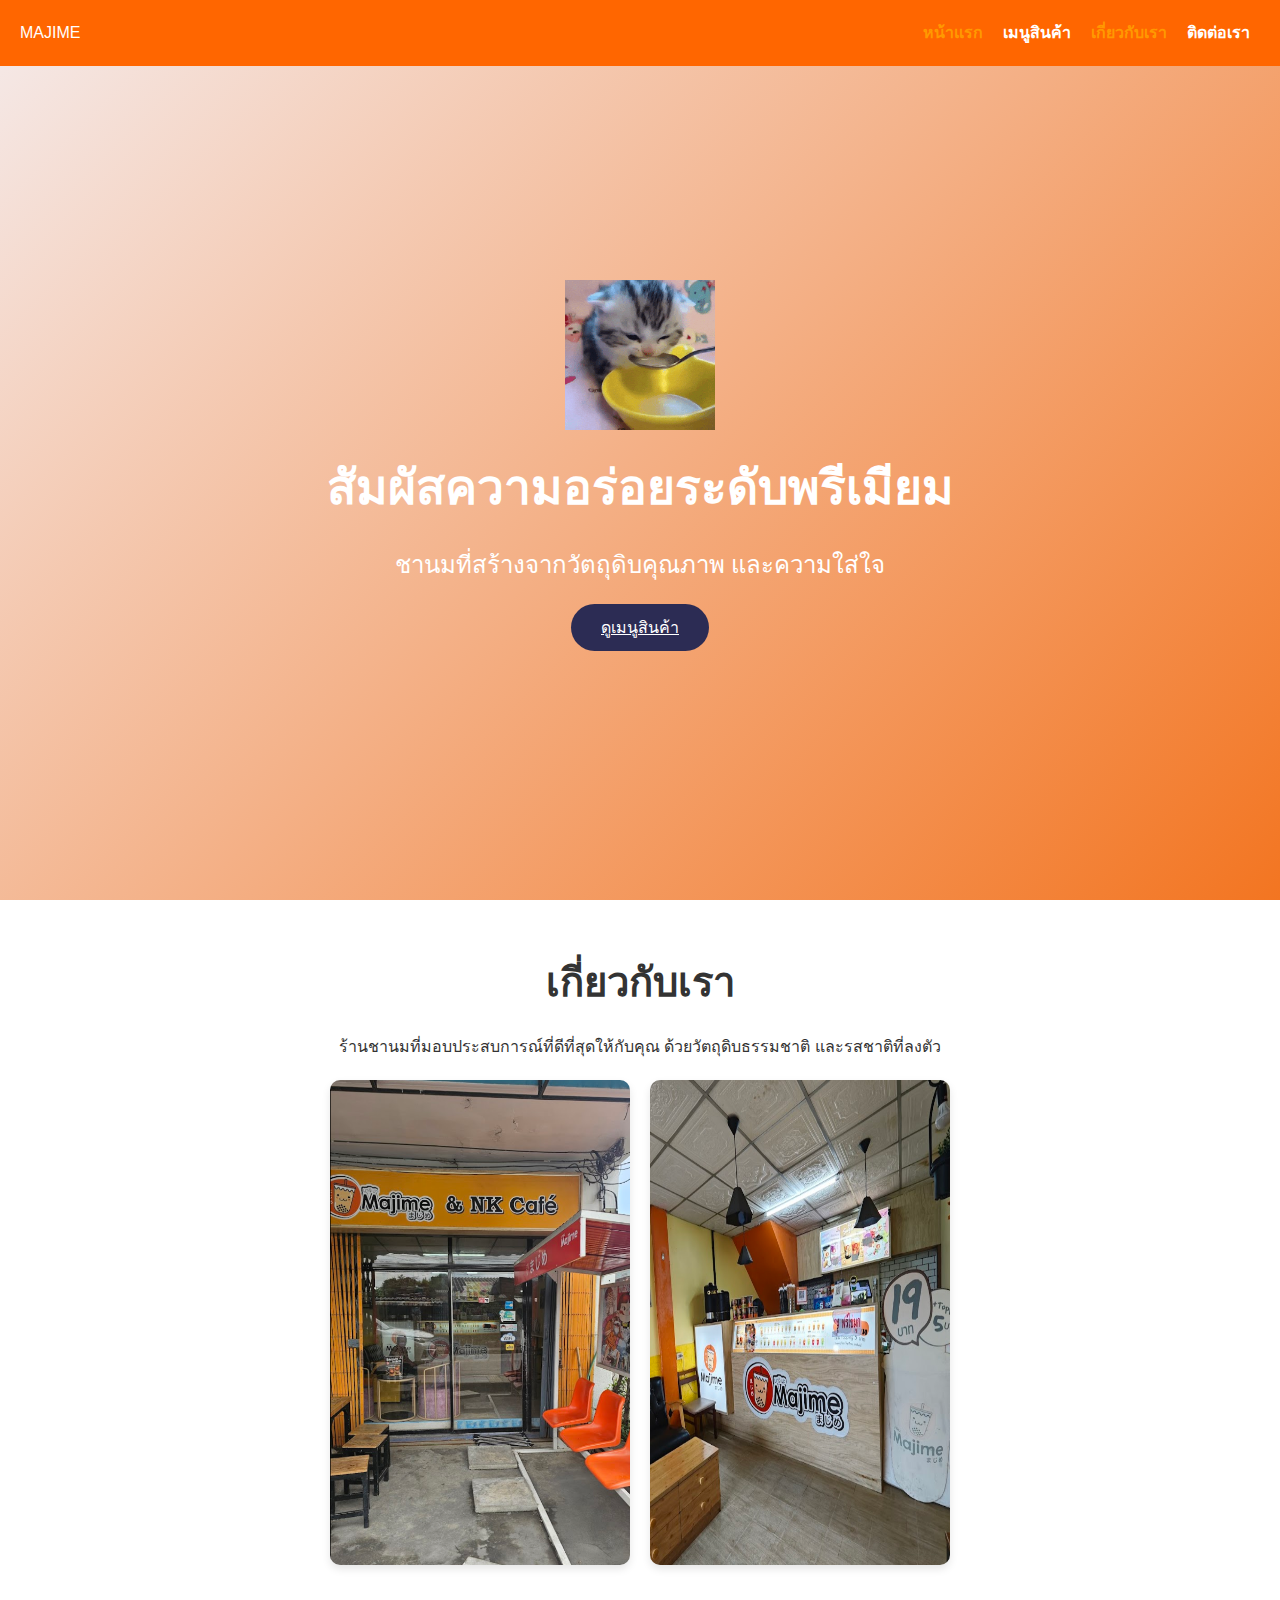
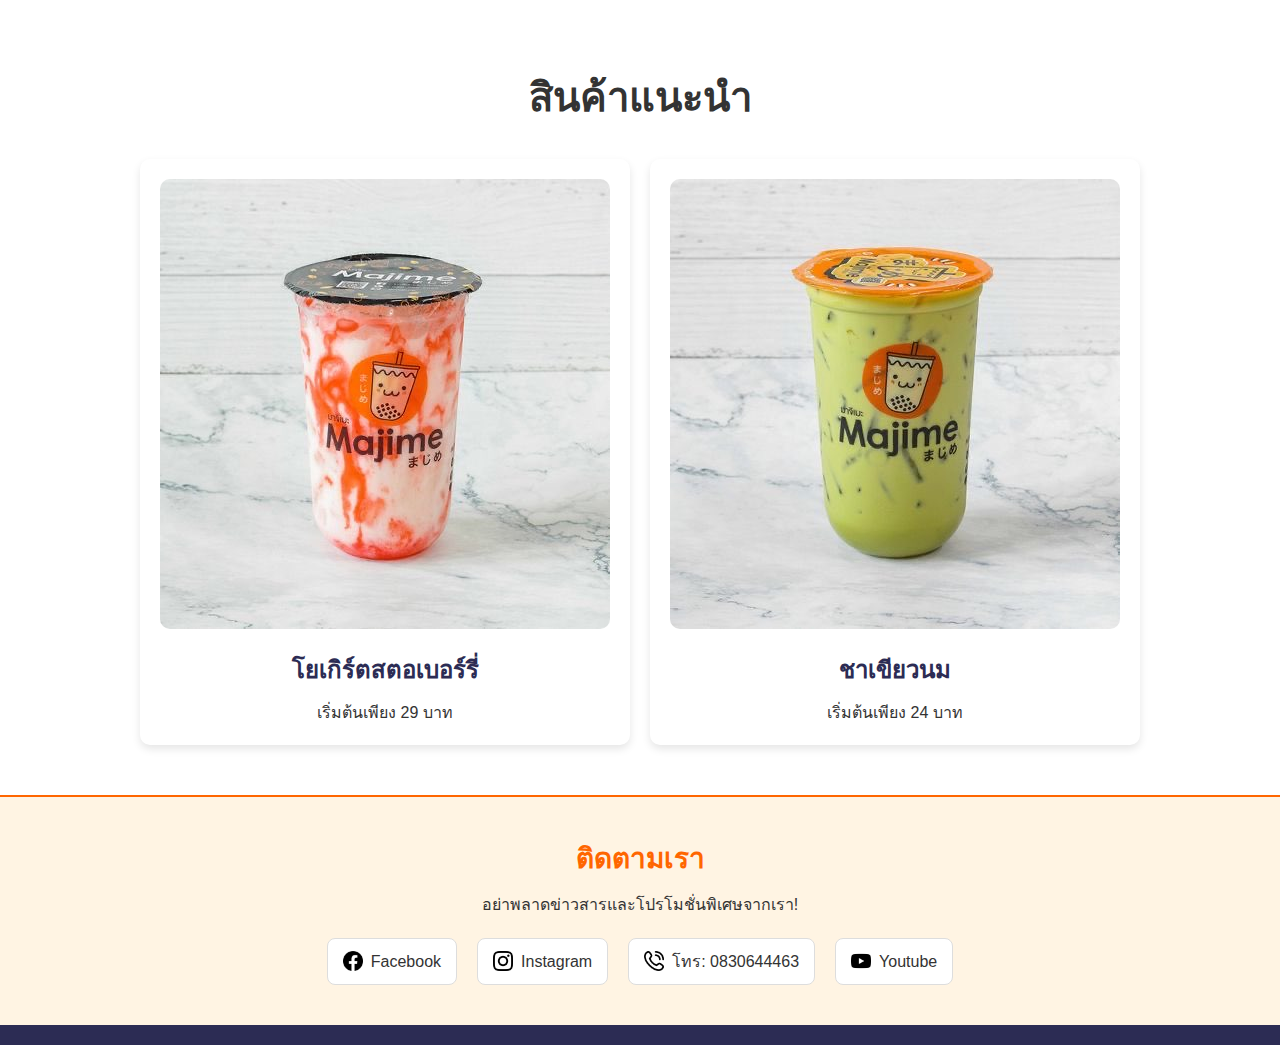
<file: website [real]/index.html>
<!DOCTYPE html>
<html lang="en">
<head>
  <meta charset="UTF-8">
  <meta name="viewport" content="width=device-width, initial-scale=1.0">
  <title>MAJIME | หน้าแรก</title>
  <link rel="stylesheet" href="home.css">
  <link rel="preconnect" href="https://fonts.googleapis.com">
<link rel="preconnect" href="https://fonts.gstatic.com" crossorigin>
<link href="https://fonts.googleapis.com/css2?family=Mitr:wght@200;300;400;500;600;700&display=swap" rel="stylesheet">
</head>
<body>
  <!-- เมนูนำทาง -->
  <header class="navbar">
    <div class="logo">MAJIME</div>
    <nav>
      <ul class="nav-links">
        <li><a href="index.html" class="active">หน้าแรก</a></li>
        <li><a href="menu.html">เมนูสินค้า</a></li>
        <li><a href="about.html" class="active">เกี่ยวกับเรา</a></li>
        <li><a href="contact.html">ติดต่อเรา</a></li>
      </ul>
    </nav>
  </header>

  <!-- ส่วนฮีโร่ -->
  <section class="hero">
    <div class="hero-content">
      <img src="img/2bc64bd946a5f156d0ad320dc4b1e057.gif" alt="Welcome GIF" class="gif-small">
      <h1>สัมผัสความอร่อยระดับพรีเมียม</h1>
      <p>ชานมที่สร้างจากวัตถุดิบคุณภาพ และความใส่ใจ</p>
      <a href="menu.html" class="btn">ดูเมนูสินค้า</a>
    </div>
  </section>

  <!-- ส่วนแนะนำร้าน -->
  <section class="about">
    <h2>เกี่ยวกับเรา</h2>
    <p>ร้านชานมที่มอบประสบการณ์ที่ดีที่สุดให้กับคุณ ด้วยวัตถุดิบธรรมชาติ และรสชาติที่ลงตัว</p>
    <div class="about-images">
      <img src="img/ssss.png" alt="เครื่องดื่ม">
      <img src="img/Screenshot 2024-12-07 123559.png" alt="บรรยากาศร้าน">
    </div>
  </section>


  <!-- ส่วนสินค้าแนะนำ -->
  <section class="featured">
    <h2>สินค้าแนะนำ</h2>
    <div class="featured-items">
      <div class="featured-item">
        <img src="img/5.jpg" alt="โยเกิร์ตสตรอว์เบอร์รี่">
        <h3>โยเกิร์ตสตอเบอร์รี่</h3>
        <p>เริ่มต้นเพียง 29 บาท</p>
      </div>
      <div class="featured-item">
        <img src="img/6.jpg" alt="ชาเขียวนม">
        <h3>ชาเขียวนม</h3>
        <p>เริ่มต้นเพียง 24 บาท</p>
      </div>
    </div>
  </section>
  <section class="contact-info">
  <h2>ติดตามเรา</h2>
  <p>อย่าพลาดข่าวสารและโปรโมชั่นพิเศษจากเรา!</p>
  <div class="social-links">
    <a href="https://www.facebook.com/majimecha" target="_blank">
      <img src="icon/facebook.png" alt="Facebook"> Facebook
    </a>
    <a href="https://www.instagram.com/majime_bubble_milktea/" target="_blank">
      <img src="icon/instagram.png" alt="Instagram"> Instagram
    </a>
    <a href="tel:0830644463">
      <img src="icon/phone-call.png" alt="Phone"> โทร: 0830644463
    </a>
    <a href="https://www.youtube.com/channel/UCmvAfA52C4_eBGNc6n9Y1JA" target="_blank">
      <img src="icon/youtube.png" alt="Youtube"> Youtube
  </div>
</section>

  <footer class="footer">
    <p></p>
  </footer>
</body>
</html>
</file>
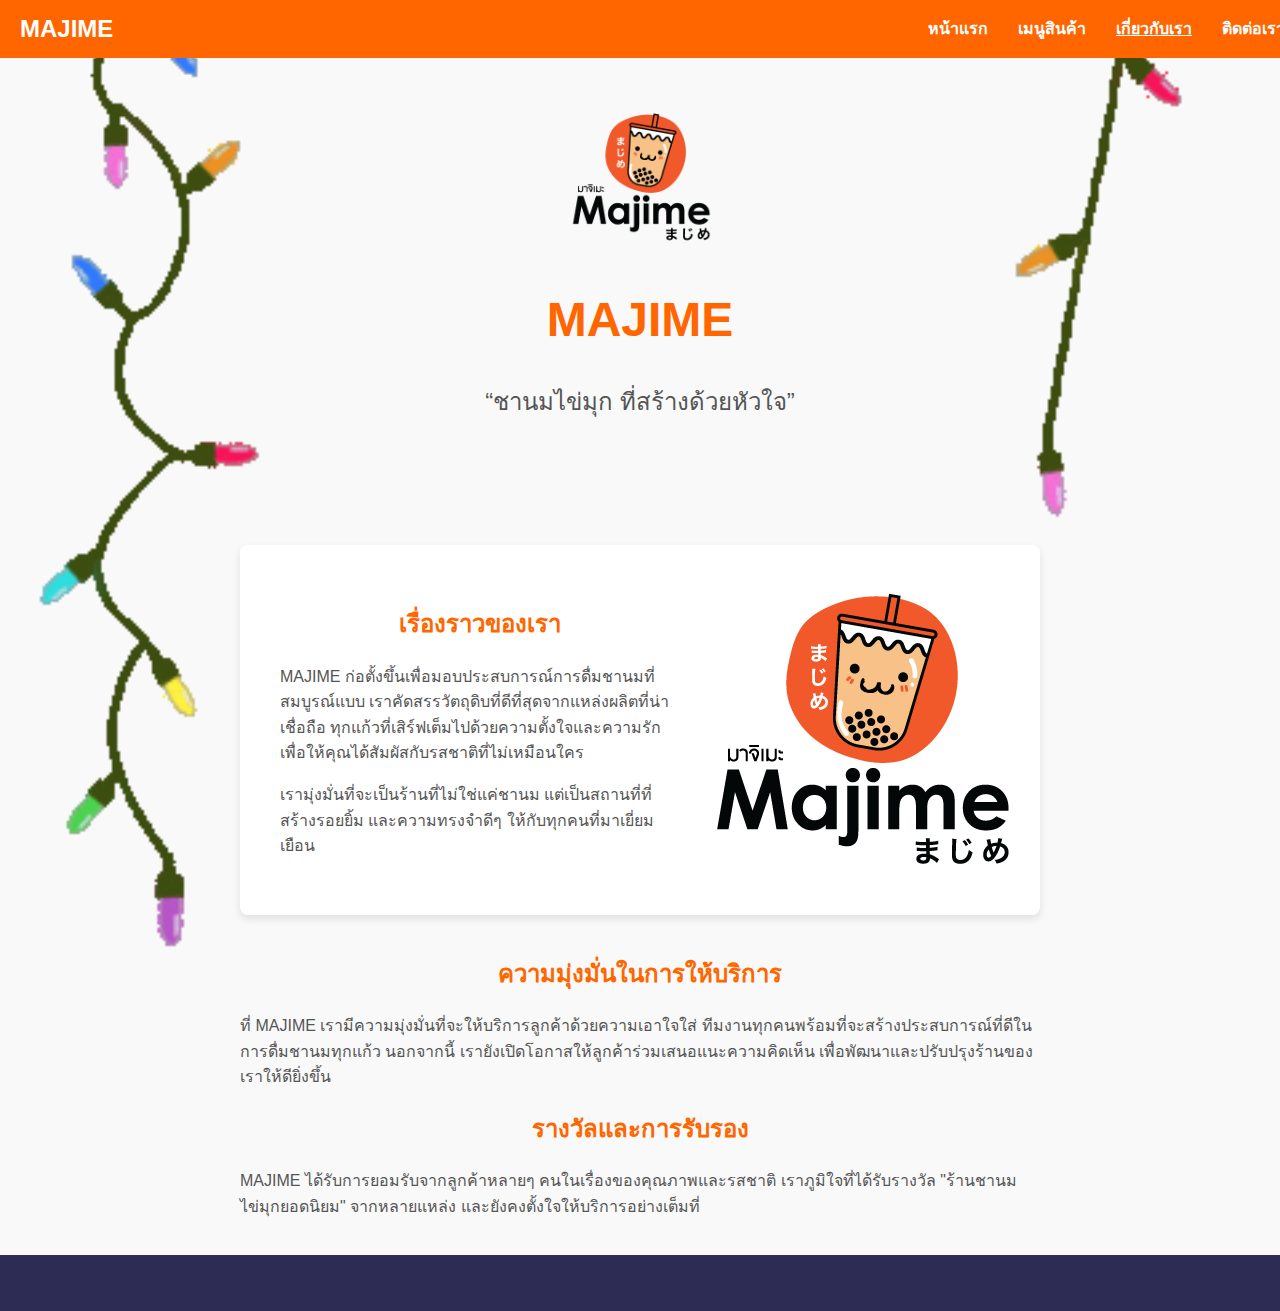
<file: website [real]/about.html>
<!DOCTYPE html>
<html lang="th">
  <head>
    <meta charset="UTF-8">
    <meta name="viewport" content="width=device-width, initial-scale=1.0">
    <title>เกี่ยวกับเรา</title>
    <link href="https://fonts.googleapis.com/css2?family=Mali:wght@300;400;700&display=swap" rel="stylesheet">

    <link rel="stylesheet" href="about.css">
  </head>
<body>
  <header class="navbar">
    <div class="logo">MAJIME</div>
    <nav>
      <ul>
        <li><a href="index.html">หน้าแรก</a></li>
        <li><a href="menu.html">เมนูสินค้า</a></li>
        <li><a href="about.html" class="active">เกี่ยวกับเรา</a></li>
        <li><a href="contact.html">ติดต่อเรา</a></li>
      </ul>
    </nav>
  </header>

  <main class="about-page">
    <!-- Hero Section -->
    <section class="hero-section">
        <img src="img/Majime (1).png" alt="Welcome GIF" class="gif-small">
      <h1>MAJIME</h1>
      <p>“ชานมไข่มุก ที่สร้างด้วยหัวใจ”</p>
    </section>

    <!-- About Section -->
    <section class="about-details">
      <div class="about-text">
        <h2>เรื่องราวของเรา</h2>
        <p>
          MAJIME ก่อตั้งขึ้นเพื่อมอบประสบการณ์การดื่มชานมที่สมบูรณ์แบบ  
          เราคัดสรรวัตถุดิบที่ดีที่สุดจากแหล่งผลิตที่น่าเชื่อถือ  
          ทุกแก้วที่เสิร์ฟเต็มไปด้วยความตั้งใจและความรัก  
          เพื่อให้คุณได้สัมผัสกับรสชาติที่ไม่เหมือนใคร
        </p>
        <p>
          เรามุ่งมั่นที่จะเป็นร้านที่ไม่ใช่แค่ชานม แต่เป็นสถานที่ที่สร้างรอยยิ้ม  
          และความทรงจำดีๆ ให้กับทุกคนที่มาเยี่ยมเยือน
        </p>
      </div>
      <div class="about-image">
        <img src="img/Majime (1).png" alt="ร้าน MAJIME">
      </div>
    </section>

    <!-- New Section: ความมุ่งมั่นในการให้บริการ -->
    <section class="service-commitment">
        <h2>ความมุ่งมั่นในการให้บริการ</h2>
        <p>
          ที่ MAJIME เรามีความมุ่งมั่นที่จะให้บริการลูกค้าด้วยความเอาใจใส่  
          ทีมงานทุกคนพร้อมที่จะสร้างประสบการณ์ที่ดีในการดื่มชานมทุกแก้ว  
          นอกจากนี้ เรายังเปิดโอกาสให้ลูกค้าร่วมเสนอแนะความคิดเห็น เพื่อพัฒนาและปรับปรุงร้านของเราให้ดียิ่งขึ้น
        </p>
      </section>
  
      <!-- New Section: รางวัลและการรับรอง -->
      <section class="awards">
        <h2>รางวัลและการรับรอง</h2>
        <p>
          MAJIME ได้รับการยอมรับจากลูกค้าหลายๆ คนในเรื่องของคุณภาพและรสชาติ  
          เราภูมิใจที่ได้รับรางวัล "ร้านชานมไข่มุกยอดนิยม" จากหลายแหล่ง และยังคงตั้งใจให้บริการอย่างเต็มที่
        </p>
      </section>
    </main>

  <footer>
    <p></p>
  </footer>
</body>
</html>
</file>
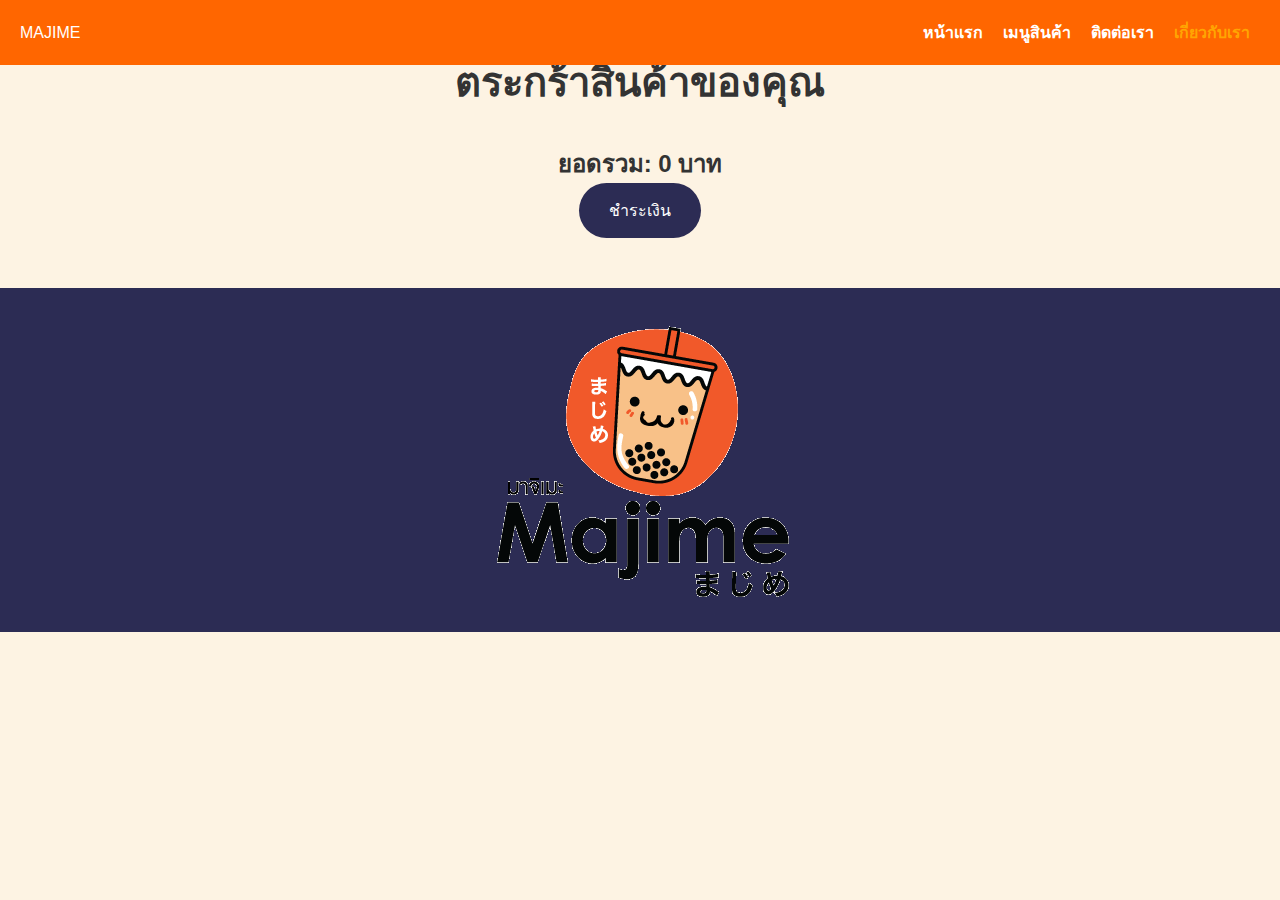
<file: website [real]/cart.html>
<!DOCTYPE html>
<html lang="en">
<head>
  <meta charset="UTF-8">
  <meta name="viewport" content="width=device-width, initial-scale=1.0">
  <title>ตระกร้าสินค้า | MAJIME</title>
  <link rel="stylesheet" href="cart.css">
</head>
<body>
  <!-- เมนูนำทาง -->
  <header class="navbar">
    <div class="logo">MAJIME</div>
    <nav>
      <ul class="nav-links">
        <li><a href="index.html">หน้าแรก</a></li>
        <li><a href="menu.html">เมนูสินค้า</a></li>
        <li><a href="contact.html">ติดต่อเรา</a></li>
        <li><a href="about.html" class="active">เกี่ยวกับเรา</a></li>
      </ul>
    </nav>
  </header>

  <!-- ส่วนตระกร้าสินค้า -->
  <section class="cart">
    <h1>ตระกร้าสินค้าของคุณ</h1>
    <div id="cart-items">
      <!-- สินค้าที่ถูกเพิ่มในตระกร้าจะแสดงที่นี่ -->
    </div>
    <div class="cart-total">
      <p>ยอดรวม: <span id="total-price">0</span> บาท</p>
      <button class="btn" onclick="checkout()">ชำระเงิน</button>
    </div>
  </section>

  <!-- ส่วนท้าย -->
  <footer class="footer">
    <p></p><img src="img/Majime (1).png" alt="Welcome GIF" class="gif-small">
  </footer>

  <script src="cart.js"></script>
</body>
</html>
</file>
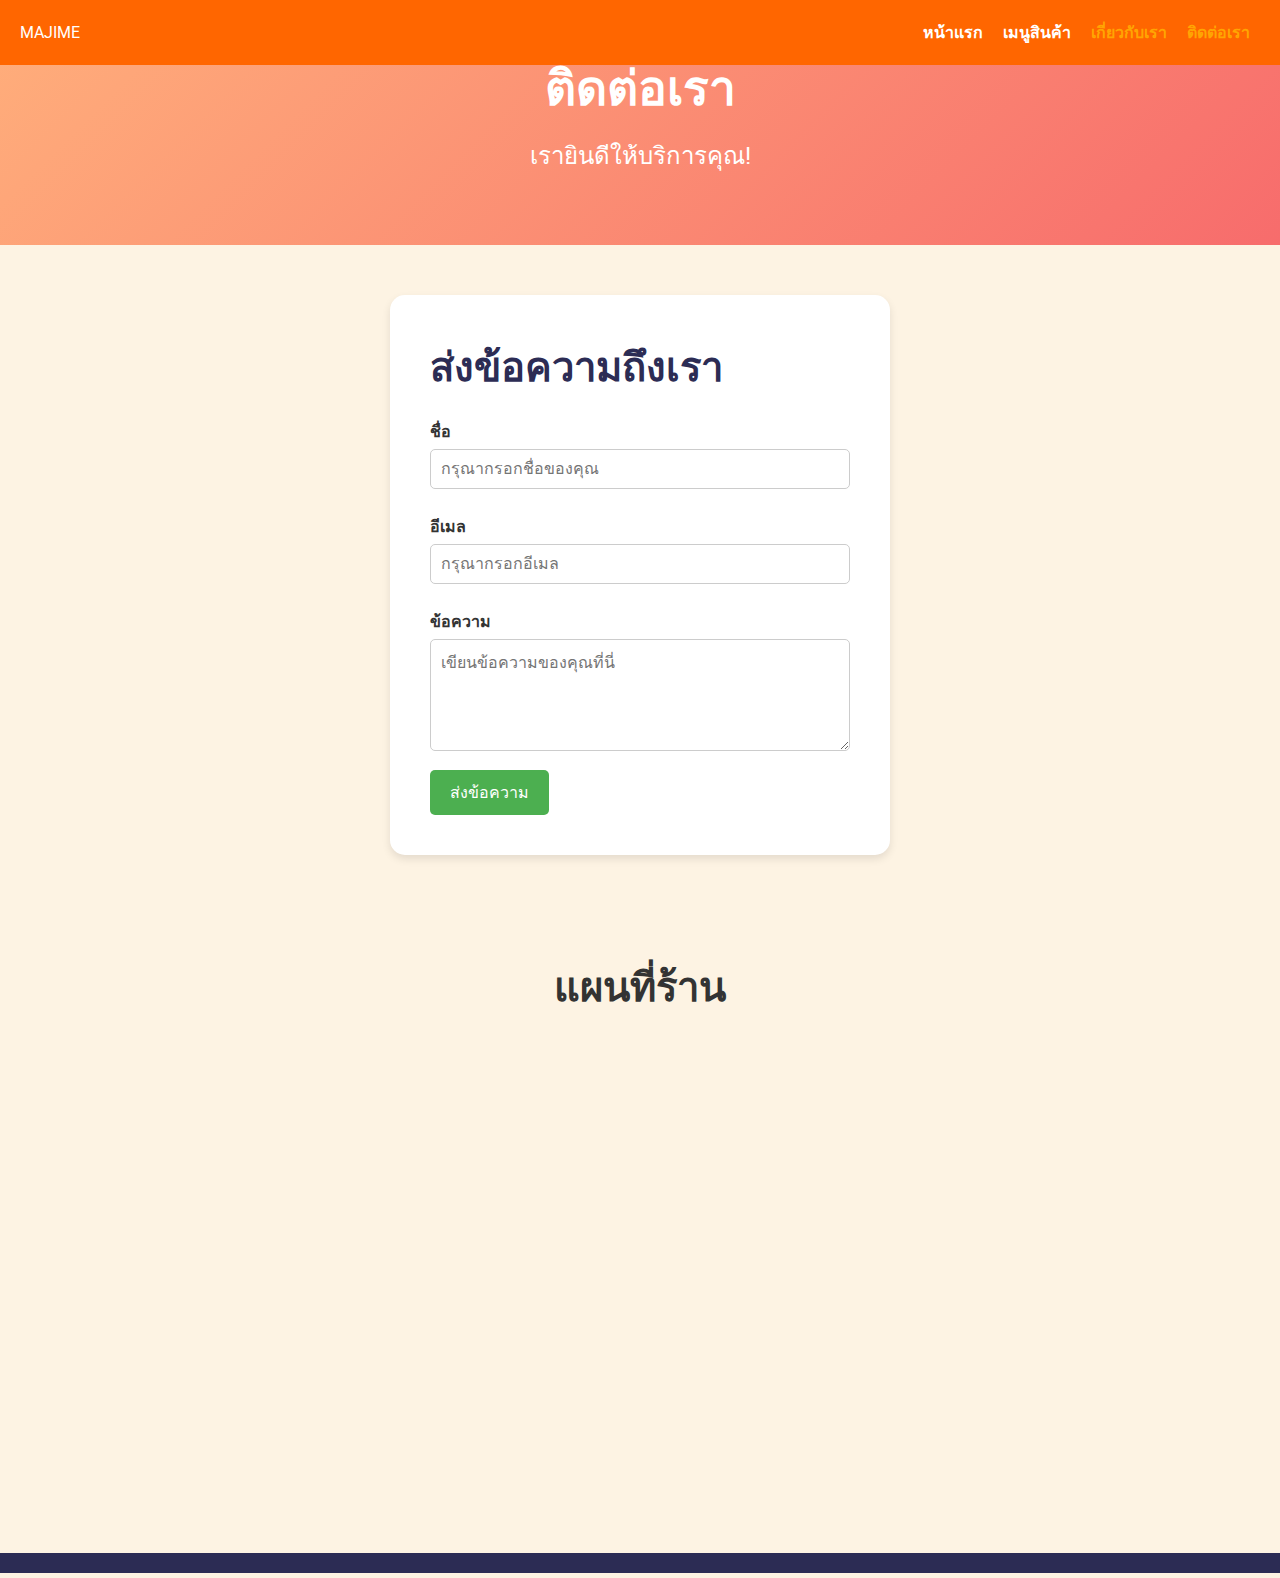
<file: website [real]/contact.html>
<!DOCTYPE html>
<html lang="en">
<head>
  <meta charset="UTF-8">
  <meta name="viewport" content="width=device-width, initial-scale=1.0">
  <title>ติดต่อเรา | ร้านชานม</title>
  <link rel="stylesheet" href="contact.css">
  <link href="https://fonts.googleapis.com/css2?family=Playfair+Display:wght@700&family=Roboto:wght@300;400;700&display=swap" rel="stylesheet">
</head>
<body>
  <!-- เมนูนำทาง -->
  <header class="navbar">
    <div class="logo">MAJIME</div>
    <nav>
      <ul class="nav-links">
        <li><a href="index.html">หน้าแรก</a></li>
        <li><a href="menu.html">เมนูสินค้า</a></li>
        <li><a href="about.html" class="active">เกี่ยวกับเรา</a></li>
        <li><a href="contact.html" class="active">ติดต่อเรา</a></li>
      </ul>
    </nav>
  </header>

  <!-- ส่วนติดต่อ -->
  <section class="contact-hero">
    <div class="contact-content">
      <h1>ติดต่อเรา</h1>
      <p>เรายินดีให้บริการคุณ!</p>
    </div>
  </section>

  <!-- ฟอร์มติดต่อ -->
  <section class="contact-form">
    <div class="form-container">
      <h2>ส่งข้อความถึงเรา</h2>
      <form action="#" method="post">
        <label for="name">ชื่อ</label>
        <input type="text" id="name" name="name" placeholder="กรุณากรอกชื่อของคุณ" required>

        <label for="email">อีเมล</label>
        <input type="email" id="email" name="email" placeholder="กรุณากรอกอีเมล" required>

        <label for="message">ข้อความ</label>
        <textarea id="message" name="message" placeholder="เขียนข้อความของคุณที่นี่" rows="5" required></textarea>

        <button type="submit" class="btn">ส่งข้อความ</button>
      </form>
    </div>
  </section>

  <!-- แผนที่ร้าน -->
  <section class="map">
    <h2>แผนที่ร้าน</h2>
    <div class="map-container">
      <iframe src="https://www.google.com/maps/embed?pb=!1m18!1m12!1m3!1d1052.266238664376!2d100.34085733041685!3d13.676755482406618!2m3!1f0!2f0!3f0!3m2!1i1024!2i768!4f13.1!3m3!1m2!1s0x30e2bf2a20949467%3A0x10261faa736c9621!2z4Lih4Liy4LiI4Li04LmA4Lih4Liw4LiK4Liy4LiZ4Lih4LmE4LiC4LmI4Lih4Li44LiBLeC4q-C4meC5ieC4siDguKPguKMu4Lih4Lix4LiY4Lii4Lih4Lin4Lix4LiU4Lir4LiZ4Lit4LiH4LmB4LiC4Lih!5e1!3m2!1sth!2sth!4v1737088654020!5m2!1sth!2sth" width="600" height="450" style="border:0;" allowfullscreen="" loading="lazy" referrerpolicy="no-referrer-when-downgrade"></iframe>
    </div>
  </section>

  <!-- ส่วนท้าย -->
  <footer class="footer">
  </footer>
</body>
</html>
</file>
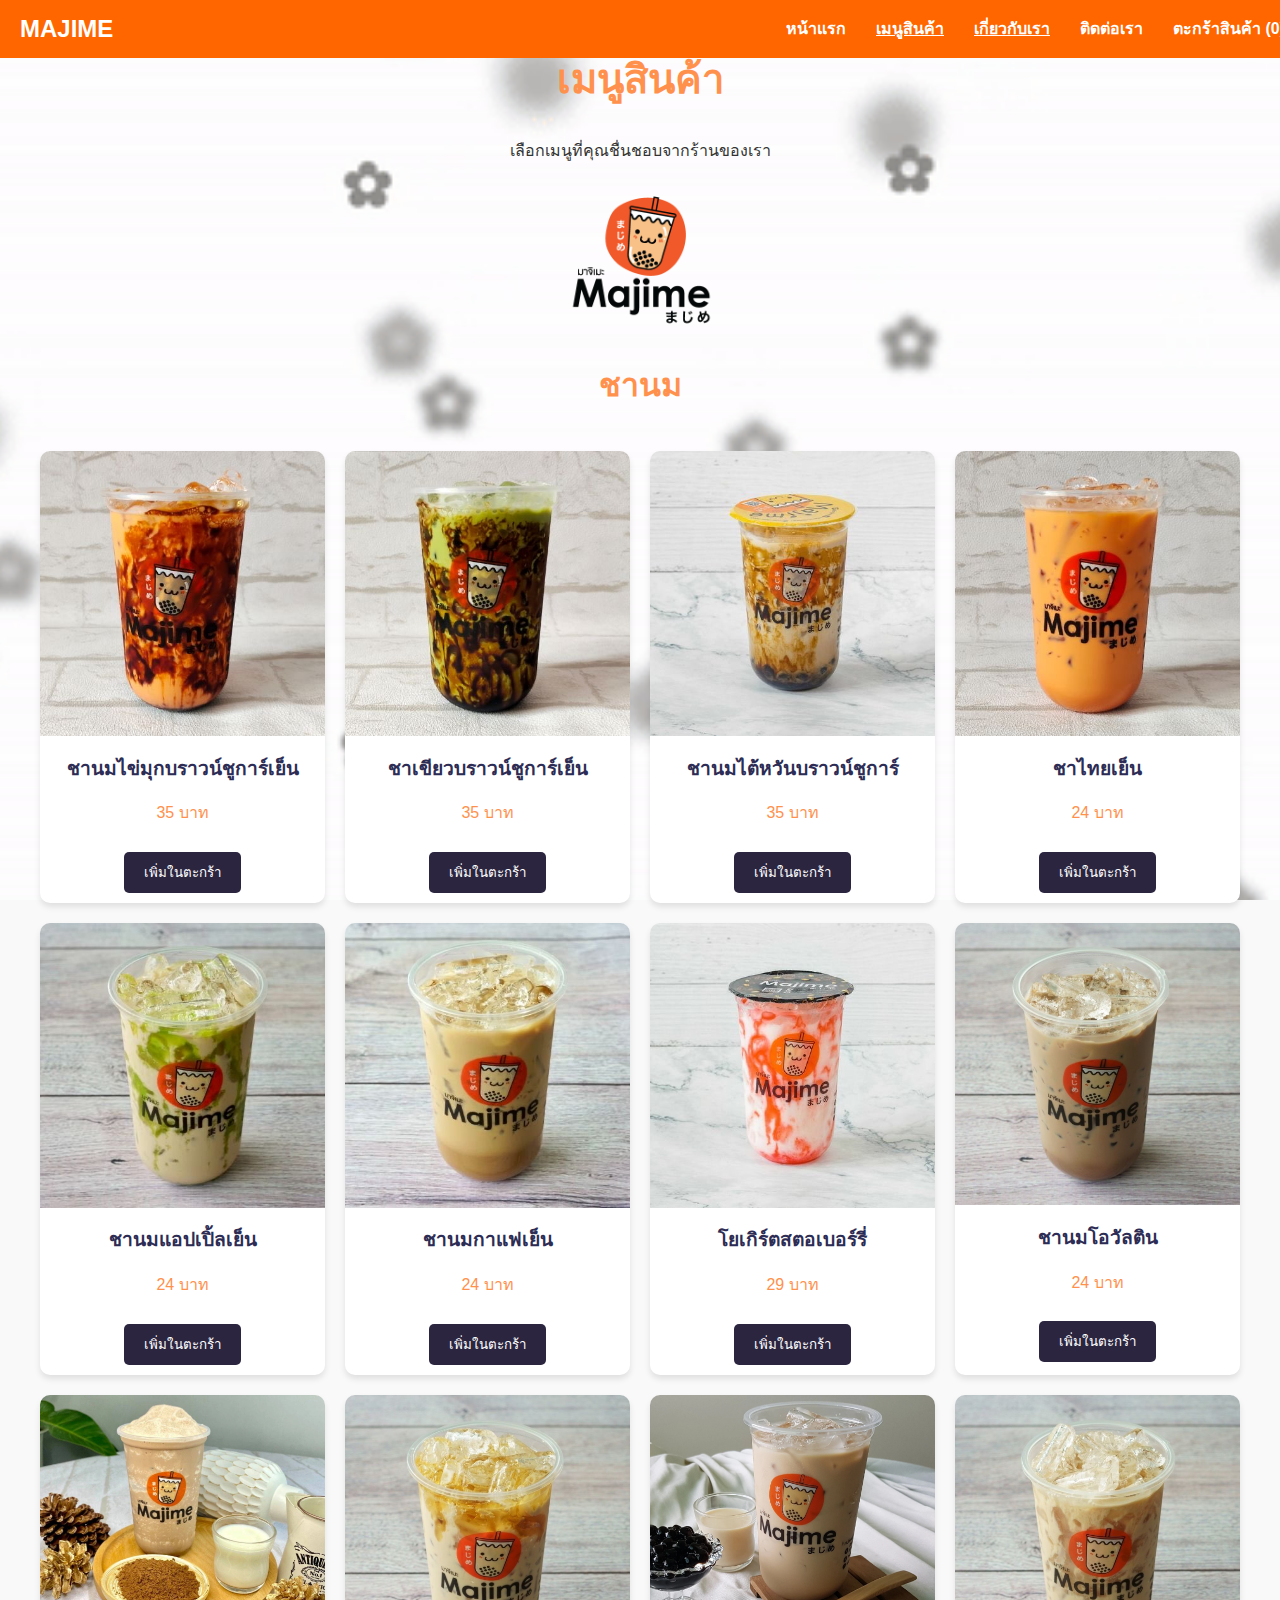
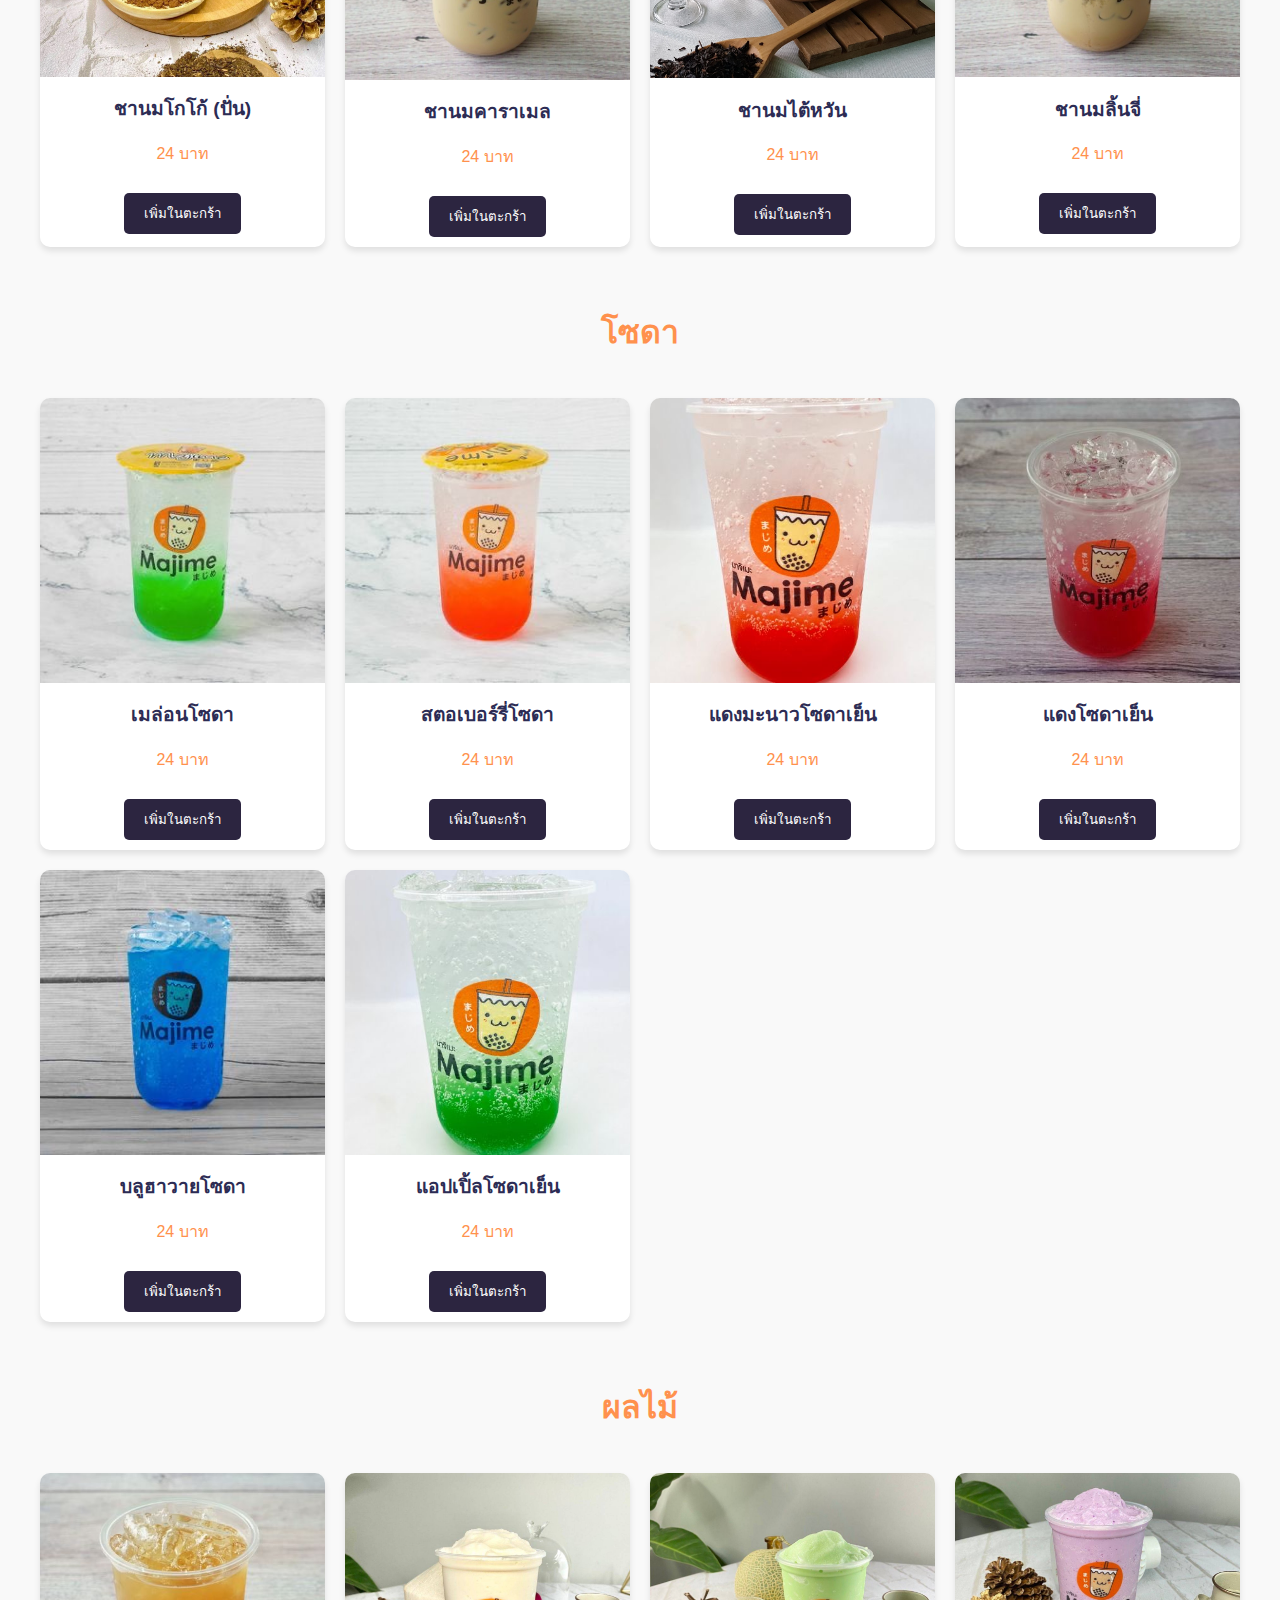
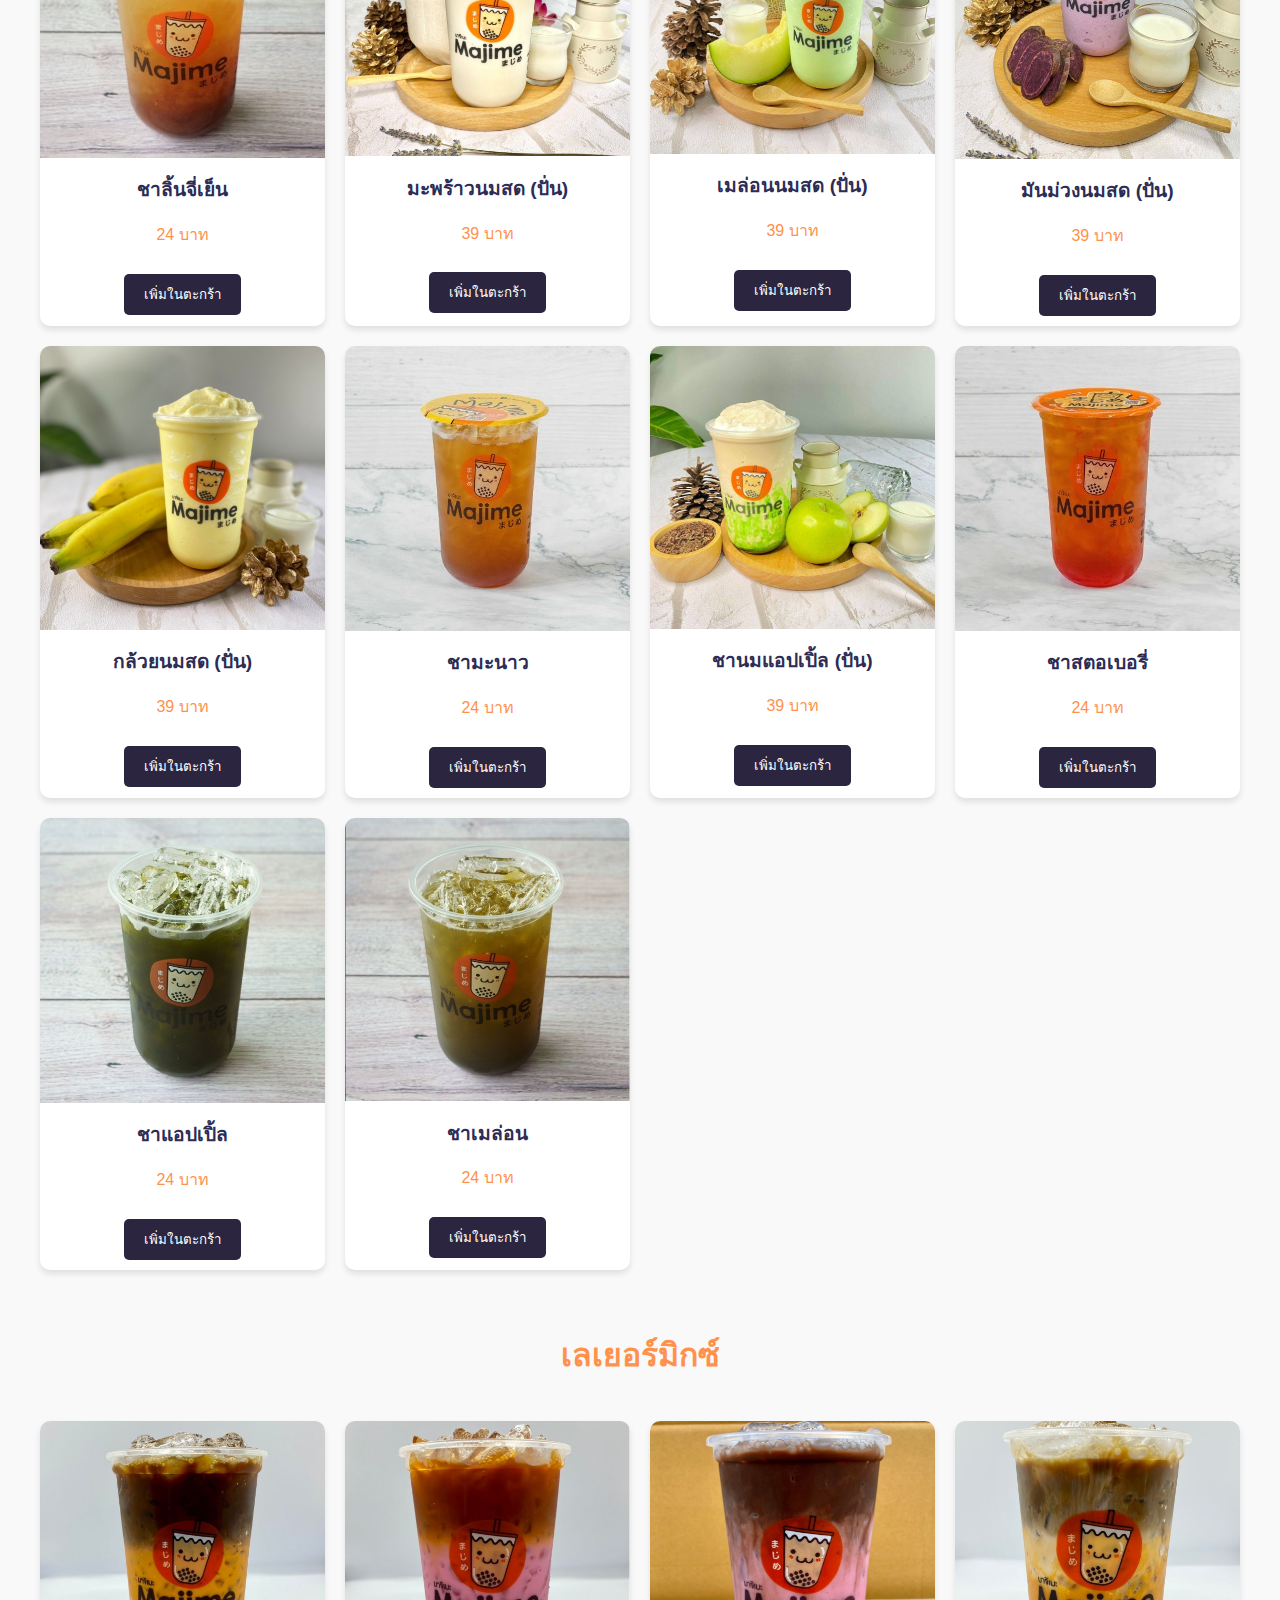
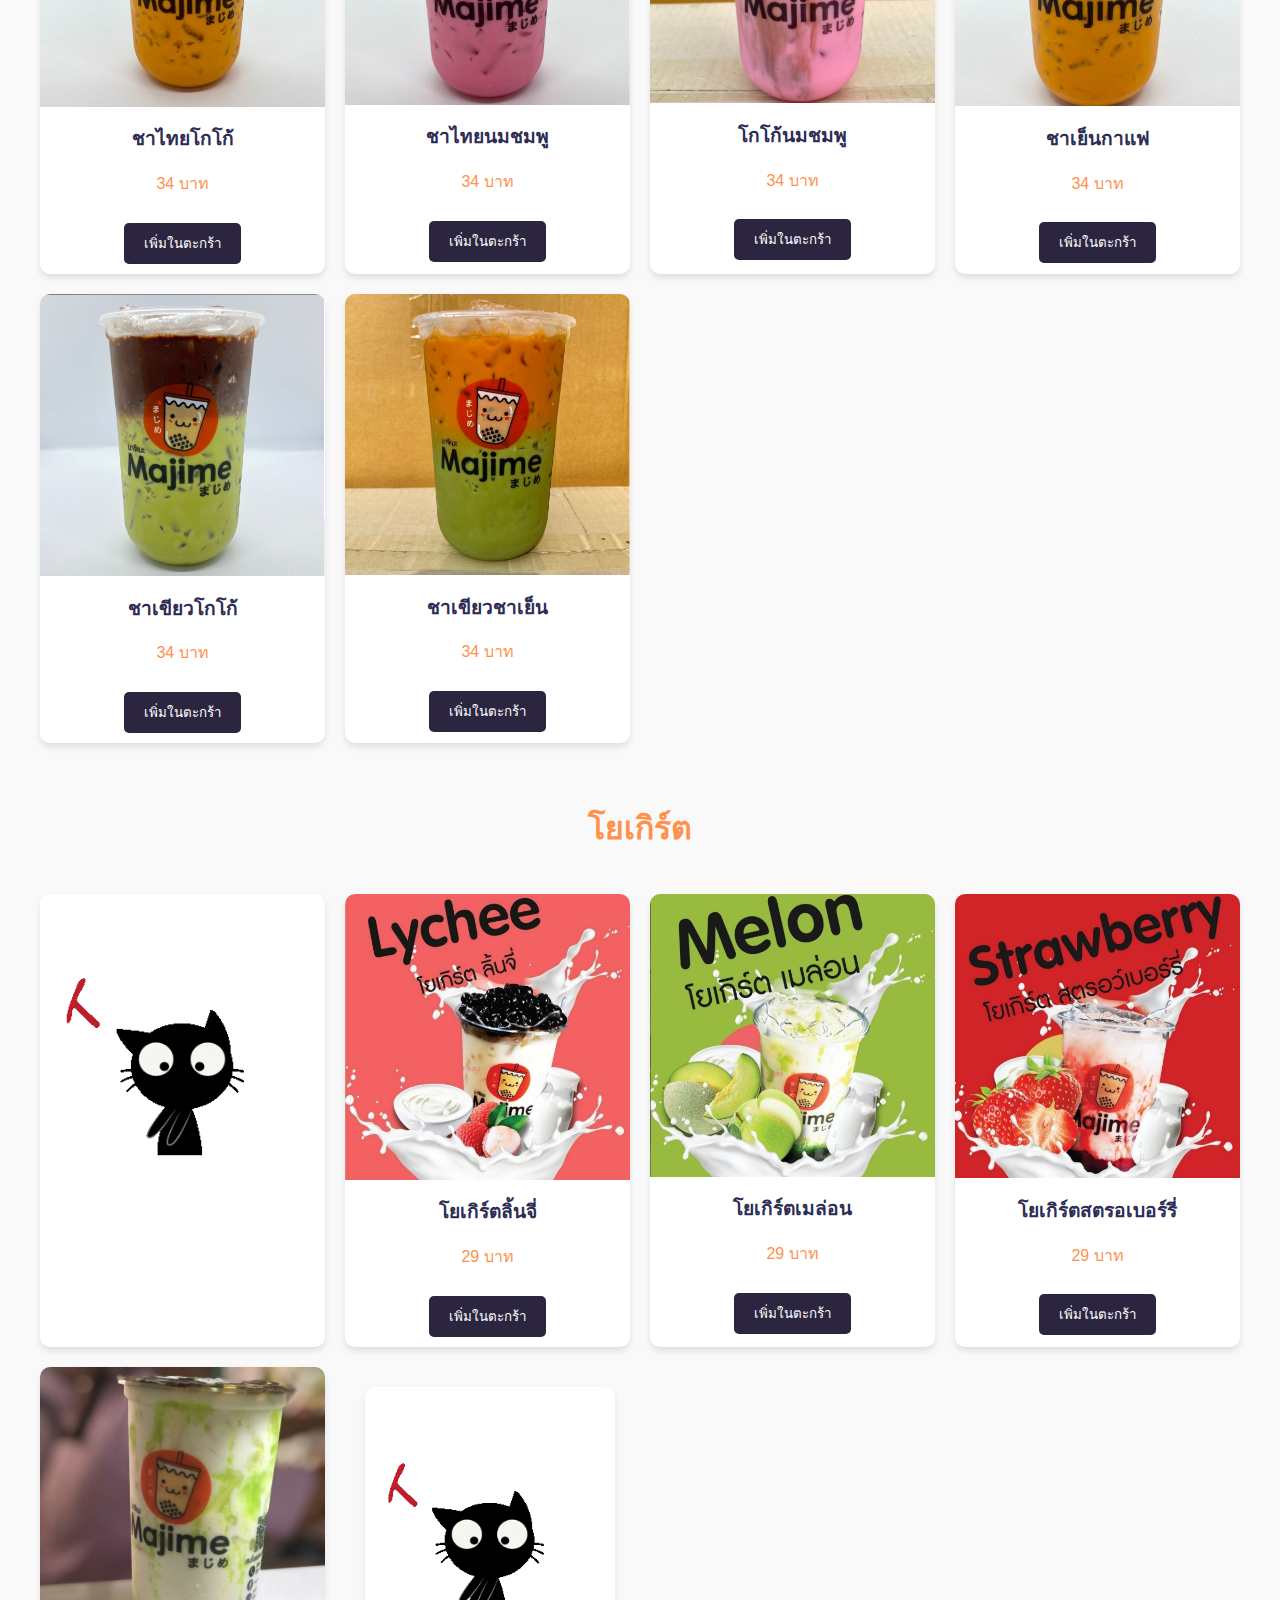
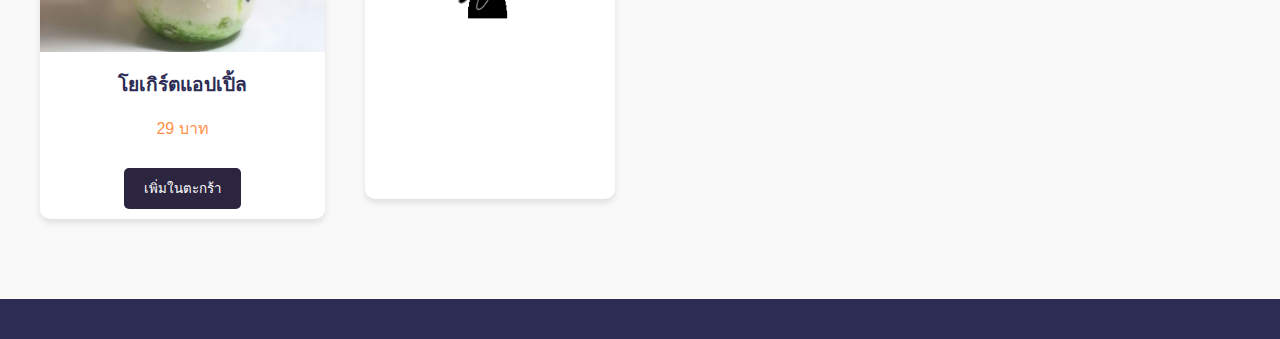
<file: website [real]/menu.html>
<!DOCTYPE html>
<html lang="th">
<head>
  <meta charset="UTF-8">
  <meta name="viewport" content="width=device-width, initial-scale=1.0">
  <title>เมนูสินค้า</title>
  <link rel="stylesheet" href="menu.css">
</head>
<body>
  <header class="navbar">
    <div class="logo">MAJIME</div>
    <nav>
      <ul>
        <li><a href="index.html">หน้าแรก</a></li>
        <li><a href="menu.html" class="active">เมนูสินค้า</a></li>
        <li><a href="about.html" class="active">เกี่ยวกับเรา</a></li>
        <li><a href="contact.html">ติดต่อเรา</a></li>
        <li><a href="cart.html">ตะกร้าสินค้า (0)</a></li>
      </ul>
    </nav>
  </header>

  <main class="menu-page">
    <h1>เมนูสินค้า</h1>
    <p>เลือกเมนูที่คุณชื่นชอบจากร้านของเรา</p>
    <img src="img/Majime (1).png" alt="Welcome GIF" class="gif-small">
  
    <!-- หมวดหมู่: ชานม -->
    <section class="category">
      <h2>ชานม</h2>
      <div class="product-grid">
        <div class="product">
          <img src="img/1.jpg" alt="ชานมไข่มุกบราวน์ชูการ์เย็น">
          <h3>ชานมไข่มุกบราวน์ชูการ์เย็น</h3>
          <p>35 บาท</p>
          <button class="add-to-cart" data-name="ชานมไข่มุกบราวน์ชูการ์เย็น" data-price="35">เพิ่มในตะกร้า</button>
        </div>
        <div class="product">
          <img src="img/2.jpg" alt="ชาเขียวบราวน์ชูการ์เย็น">
          <h3>ชาเขียวบราวน์ชูการ์เย็น</h3>
          <p>35 บาท</p>
          <button class="add-to-cart" data-name="ชาเขียวบราวน์ชูการ์เย็น" data-price="35">เพิ่มในตะกร้า</button>
        </div>
        <div class="product">
          <img src="img/3.jpg" alt="ชานมไต้หวันบราวน์ชูการ์">
          <h3>ชานมไต้หวันบราวน์ชูการ์</h3>
          <p>35 บาท</p>
          <button class="add-to-cart" data-name="ชานมไต้หวันบราวน์ชูการ์" data-price="35">เพิ่มในตะกร้า</button>
        </div>
        <div class="product">
          <img src="img/4.jpg" alt="ชาไทยเย็น">
          <h3>ชาไทยเย็น</h3>
          <p>24 บาท</p>
          <button class="add-to-cart" data-name="ชาไทยเย็น" data-price="24">เพิ่มในตะกร้า</button>
        </div>
        <div class="product">
          <img src="img/appple.jpg" alt="ชานมแอปเปิ้ลเย็น">
          <h3>ชานมแอปเปิ้ลเย็น</h3>
          <p>24 บาท</p>
          <button class="add-to-cart" data-name="ชานมแอปเปิ้ลเย็น" data-price="24">เพิ่มในตะกร้า</button>
        </div>
        <div class="product">
          <img src="img/coffe.jpg" alt="ชานมกาแฟเย็น">
          <h3>ชานมกาแฟเย็น</h3>
          <p>24 บาท</p>
          <button class="add-to-cart" data-name="ชานมกาแฟเย็น" data-price="24">เพิ่มในตะกร้า</button>
        </div>
        <div class="product">
          <img src="img/5.jpg" alt="โยเกิร์ตสตอเบอร์รี่">
          <h3>โยเกิร์ตสตอเบอร์รี่</h3>
          <p>29 บาท</p>
          <button class="add-to-cart" data-name="โยเกิร์ตสตอเบอร์รี่" data-price="24">เพิ่มในตะกร้า</button>
        </div>
        <div class="product">
          <img src="img/Screenshot 2025-01-16 222224.png" alt="ชานมโอวัลติน">
          <h3>ชานมโอวัลติน</h3>
          <p>24 บาท</p>
          <button class="add-to-cart" data-name="ชานมโอวัลติน" data-price="24">เพิ่มในตะกร้า</button>
        </div>
        <div class="product">
          <img src="img/Screenshot 2025-01-16 222418.png" alt="ชานมโกโก้ (ปั่น)">
          <h3>ชานมโกโก้ (ปั่น)</h3>
          <p>24 บาท</p>
          <button class="add-to-cart" data-name="ชานมโกโก้ (ปั่น)" data-price="24">เพิ่มในตะกร้า</button>
        </div>
        <div class="product">
          <img src="img/cre.png" alt="ชานมคาราเมล">
          <h3>ชานมคาราเมล</h3>
          <p>24 บาท</p>
          <button class="add-to-cart" data-name="ชานมคาราเมล" data-price="24">เพิ่มในตะกร้า</button>
        </div>
        <div class="product">
          <img src="img/Screenshot 2025-01-16 223346.png" alt="ชานมไต้หวัน">
          <h3>ชานมไต้หวัน</h3>
          <p>24 บาท</p>
          <button class="add-to-cart" data-name="ชานมไต้หวัน" data-price="24">เพิ่มในตะกร้า</button>
        </div>
        <div class="product">
          <img src="img/Screenshot 2025-01-16 223635.png" alt="ชานมลิ้นจี่">
          <h3>ชานมลิ้นจี่</h3>
          <p>24 บาท</p>
          <button class="add-to-cart" data-name="ชานมลิ้นจี่" data-price="24">เพิ่มในตะกร้า</button>
        </div>
      </div>
    </section>
  
    <!-- หมวดหมู่: โซดา -->
    <section class="category">
      <h2>โซดา</h2>
      <div class="product-grid">
        <div class="product">
          <img src="img/soda2.jpg" alt="เมล่อนโซดา">
          <h3>เมล่อนโซดา</h3>
          <p>24 บาท</p>
          <button class="add-to-cart" data-name="เมล่อนโซดา" data-price="24">เพิ่มในตะกร้า</button>
        </div>
        <div class="product">
          <img src="img/stobery.jpg" alt="สตอเบอร์รี่โซดา">
          <h3>สตอเบอร์รี่โซดา</h3>
          <p>24 บาท</p>
          <button class="add-to-cart" data-name="สตอเบอร์รี่โซดา" data-price="24">เพิ่มในตะกร้า</button>
        </div>
        <div class="product">
          <img src="img/soda3.jpg" alt="แดงมะนาวโซดาเย็น">
          <h3>แดงมะนาวโซดาเย็น</h3>
          <p>24 บาท</p>
          <button class="add-to-cart" data-name="แดงมะนาวโซดาเย็น" data-price="24">เพิ่มในตะกร้า</button>
        </div>
        <div class="product">
          <img src="img/soda4.jpg" alt="แดงโซดาเย็น">
          <h3>แดงโซดาเย็น</h3>
          <p>24 บาท</p>
          <button class="add-to-cart" data-name="แดงโซดาเย็น" data-price="24">เพิ่มในตะกร้า</button>
        </div>
        <div class="product">
          <img src="img/blue.jpg" alt="บลูฮาวายโซดา">
          <h3>บลูฮาวายโซดา</h3>
          <p>24 บาท</p>
          <button class="add-to-cart" data-name="บลูฮาวายโซดา" data-price="24">เพิ่มในตะกร้า</button>
        </div>
        <div class="product">
          <img src="img/apppp.jpg" alt="แอปเปิลโซดาเย็น">
          <h3>แอปเปิ้ลโซดาเย็น</h3>
          <p>24 บาท</p>
          <button class="add-to-cart" data-name="แอปเปิลโซดาเย็น" data-price="24">เพิ่มในตะกร้า</button>
        </div>
      </div>
    </section>
  
    <!-- หมวดหมู่: ผลไม้ -->
    <section class="category">
      <h2>ผลไม้</h2>
      <div class="product-grid">
        <div class="product">
          <img src="img/laagee.jpg" alt="ชาลิ้นจี่เย็น">
          <h3>ชาลิ้นจี่เย็น</h3>
          <p>24 บาท</p>
          <button class="add-to-cart" data-name="ชาลิ้นจี่เย็น" data-price="24">เพิ่มในตะกร้า</button>
        </div>
        <div class="product">
          <img src="img/Screenshot 2025-01-16 221036.png" alt=" มะพร้าวนมสด (ปั่น) ">
          <h3>มะพร้าวนมสด (ปั่น) </h3>
          <p>39 บาท</p>
          <button class="add-to-cart" data-name="มะพร้าวนมสด (ปั่น) " data-price="39">เพิ่มในตะกร้า</button>
        </div>
        <div class="product">
          <img src="img/Screenshot 2025-01-16 221414.png" alt="เมล่อนนมสด (ปั่น) ">
          <h3>เมล่อนนมสด (ปั่น) </h3>
          <p>39 บาท</p>
          <button class="add-to-cart" data-name="เมล่อนนมสด (ปั่น)" data-price="39">เพิ่มในตะกร้า</button>
        </div>
        <div class="product">
          <img src="img/mmmmmmmmmm.png" alt="มันม่วงนมสด (ปั่น) ">
          <h3>มันม่วงนมสด (ปั่น) </h3>
          <p>39 บาท</p>
          <button class="add-to-cart" data-name="มันม่วงนมสด (ปั่น)" data-price="39">เพิ่มในตะกร้า</button>
        </div>
        <div class="product">
          <img src="img/Screenshot 2025-01-16 220901.png" alt="กล้วยนมสด (ปั่น)">
          <h3>กล้วยนมสด (ปั่น)</h3>
          <p>39 บาท</p>
          <button class="add-to-cart" data-name="กล้วยนมสด (ปั่น)" data-price="39">เพิ่มในตะกร้า</button>
        </div>
        <div class="product">
          <img src="img/lemon.jpg" alt="ชามะนาว">
          <h3>ชามะนาว</h3>
          <p>24 บาท</p>
          <button class="add-to-cart" data-name="ชามะนาว" data-price="24">เพิ่มในตะกร้า</button>
        </div>
        <div class="product">
          <img src="img/Screenshot 2025-01-16 221945.png" alt="ชานมแอปเปิ้ล (ปั่น)">
          <h3>ชานมแอปเปิ้ล (ปั่น)</h3>
          <p>39 บาท</p>
          <button class="add-to-cart" data-name="ชานมแอปเปิ้ล (ปั่น)" data-price="39">เพิ่มในตะกร้า</button>
        </div>
        <div class="product">
          <img src="img/10.jpg" alt="ชาสตอเบอรี่">
          <h3>ชาสตอเบอรี่</h3>
          <p>24 บาท</p>
          <button class="add-to-cart" data-name="ชาสตอเบอรี่" data-price="24">เพิ่มในตะกร้า</button>
        </div>
        <div class="product">
          <img src="img/f1.png" alt="ชาแอปเปิ้ล">
          <h3>ชาแอปเปิ้ล</h3>
          <p>24 บาท</p>
          <button class="add-to-cart" data-name="ชาแอปเปิ้ลรี่" data-price="24">เพิ่มในตะกร้า</button>
        </div>
        <div class="product">
          <img src="img/f2.png" alt="ชาเมล่อน">
          <h3>ชาเมล่อน</h3>
          <p>24 บาท</p>
          <button class="add-to-cart" data-name="ชาเมล่อน" data-price="24">เพิ่มในตะกร้า</button>
        </div>
      </div>
    </section>

    <!-- หมวดหมู่: เลเยอร์มิกซ์ -->
    <section class="category">
      <h2>เลเยอร์มิกซ์</h2>
      <div class="product-grid">
        <div class="product">
          <img src="img/Screenshot 2025-01-16 224059.png" alt="ชาไทยโกโก้">
          <h3>ชาไทยโกโก้</h3>
          <p>34 บาท</p>
          <button class="add-to-cart" data-name="ชาไทยโกโก้" data-price="34">เพิ่มในตะกร้า</button>
        </div>
        <div class="product">
          <img src="img/Screenshot 2025-01-16 224234.png" alt="ชาไทยนมชมพู">
          <h3>ชาไทยนมชมพู</h3>
          <p>34 บาท</p>
          <button class="add-to-cart" data-name="ชาไทยนมชมพู" data-price="34">เพิ่มในตะกร้า</button>
        </div>
        <div class="product">
          <img src="img/t1.png" alt="โกโก้นมชมพู">
          <h3>โกโก้นมชมพู</h3>
          <p>34 บาท</p>
          <button class="add-to-cart" data-name="โกโก้นมชมพู" data-price="34">เพิ่มในตะกร้า</button>
        </div>
        <div class="product">
          <img src="img/t2.png" alt="ชาเย็นกาแฟ">
          <h3>ชาเย็นกาแฟ</h3>
          <p>34 บาท</p>
          <button class="add-to-cart" data-name="ชาเย็นกาแฟ" data-price="34">เพิ่มในตะกร้า</button>
        </div>
        <div class="product">
          <img src="img/t3.png" alt="ชาเขียวโกโก้">
          <h3>ชาเขียวโกโก้</h3>
          <p>34 บาท</p>
          <button class="add-to-cart" data-name="ชาเขียวโกโก้" data-price="34">เพิ่มในตะกร้า</button>
        </div>
        <div class="product">
          <img src="img/t4.png" alt="ชาเขียวชาเย็น">
          <h3>ชาเขียวชาเย็น</h3>
          <p>34 บาท</p>
          <button class="add-to-cart" data-name="ชาเขียวชาเย็น" data-price="34">เพิ่มในตะกร้า</button>
        </div>
      </div>
    </section>
     <!-- หมวดหมู่: โยเกิร์ต -->
     <section class="category">
      <h2>โยเกิร์ต</h2>
      <div class="product-grid">
        <div class="product">
          <img src="img/thank2.gif" alt="thank" class="gif-small">
          <h3></h3>
          <p></p>
        </div>
          <div class="product">
            <img src="img/Y1.png" alt="โยเกิร์ตลิ้นจี่">
            <h3>โยเกิร์ตลิ้นจี่</h3>
            <p>29 บาท</p>
            <button class="add-to-cart" data-name="โยเกิร์ตลิ้นจี่" data-price="29 ">เพิ่มในตะกร้า</button>
          </div>
        <div class="product">
          <img src="img/y2.png" alt="โยเกิร์ตเมล่อน">
          <h3>โยเกิร์ตเมล่อน</h3>
          <p>29  บาท</p>
          <button class="add-to-cart" data-name="โยเกิร์ตเมล่อน" data-price="29 ">เพิ่มในตะกร้า</button>
        </div>
        <div class="product">
          <img src="img/y3.png" alt="โยเกิร์ตสตรอเบอร์รี่">
          <h3>โยเกิร์ตสตรอเบอร์รี่</h3>
          <p>29  บาท</p>
          <button class="add-to-cart" data-name="โยเกิร์ตสตรอเบอร์รี่" data-price="29 ">เพิ่มในตะกร้า</button>
        </div>
        <div class="product">
          <img src="img/y4.png" alt="โยเกิร์ตแอปเปิ้ล">
          <h3>โยเกิร์ตแอปเปิ้ล</h3>
          <p>29  บาท</p>
          <button class="add-to-cart" data-name="แดงโซดาเย็น" data-price="29 ">เพิ่มในตะกร้า</button>
        </div>
        <div class="product-grid">
          <div class="product">
            <img src="img/thank2.gif" alt="thank" class="gif-small">
            <h3></h3>
            <p></p>
          </div>
    </section>
  </main>
  <!-- ตะกร้าสินค้า (Modal) -->
<div id="cart-modal" class="cart-modal hidden">
  <div class="cart-content">
    <h2>ตะกร้าสินค้า</h2>
    <div id="cart-items"></div>
    <p>รวมทั้งหมด: <span id="cart-total">0</span> บาท</p>
    <button id="checkout-btn">ชำระเงิน</button>
    <button id="close-cart">ปิด</button>
  </div>
</div>
  <script src="cart.js"></script>
  <footer>
  </footer>
</body>
</html>
</file>
<file: website [real]/home.css>
/* ตัวรีเซ็ต */
* {
    margin: 0;
    padding: 0;
    box-sizing: border-box;
  }
  
  body {
    font-family: 'Roboto', sans-serif;
    background-color: #fef3e7;
    color: #333;
    line-height: 1.6;
  }
  
  /* เมนูนำทาง */
  .navbar {
    display: flex;
    justify-content: space-between;
    align-items: center;
    padding: 20px;
    background-color: #2c2c54;
    color: white;
  }
  
  .navbar .nav-links {
    list-style: none;
    display: flex;
  }
  
  .navbar .nav-links li {
    margin: 0 10px;
  }
  
  .navbar .nav-links a {
    text-decoration: none;
    color: white;
    font-weight: bold;
  }
  
  .navbar .nav-links a.active,
  .navbar .nav-links a:hover {
    color: #ff9900;
  }
  
  /* ส่วนฮีโร่ */
  .hero {
    height: 100vh;
    background: linear-gradient(135deg, #f5ebeb, #f37521);
    color: white;
    display: flex;
    justify-content: center;
    align-items: center;
    text-align: center;
  }
  
  .hero h1 {
    font-size: 3rem;
    font-family: 'Playfair Display', serif;
    margin-bottom: 20px;
  }
  
  .hero p {
    font-size: 1.5rem;
    margin-bottom: 30px;
  }
  
  .btn {
    padding: 15px 30px;
    background: #2c2c54;
    color: white;
    border: none;
    border-radius: 30px;
    font-size: 1rem;
    cursor: pointer;
    transition: background 0.3s ease;
  }
  
  .btn:hover {
    background: #ffa502;
  }
  
  /* ส่วนแนะนำร้าน */
  .about {
    text-align: center;
    padding: 50px 20px;
  }
  
  .about h2 {
    font-size: 2.5rem;
    margin-bottom: 20px;
  }
  
  .about-images {
    display: flex;
    justify-content: center;
    gap: 20px;
    margin-top: 20px;
  }
  
  .about-images img {
    width: 300px;
    border-radius: 10px;
    box-shadow: 0 4px 8px rgba(0, 0, 0, 0.1);
  }
  
  /* ส่วนโปรโมชั่น */
  .promo {
    background-color: #fff3cd;
    padding: 50px 20px;
    text-align: center;
  }
  
  .promo h2 {
    font-size: 2.5rem;
    margin-bottom: 30px;
  }
  
  .promo-cards {
    display: flex;
    justify-content: center;
    gap: 20px;
  }
  
  .promo-card {
    background: #fff;
    padding: 20px;
    border-radius: 10px;
    box-shadow: 0 4px 8px rgba(0, 0, 0, 0.1);
    text-align: center;
  }
  
  .promo-card h3 {
    font-size: 1.5rem;
    color: #2c2c54;
    margin-bottom: 10px;
  }
  
  .promo-date {
    font-size: 0.9rem;
    color: #555;
  }
  
  /* ส่วนสินค้าแนะนำ */
  .featured {
    padding: 50px 20px;
    text-align: center;
  }
  
  .featured h2 {
    font-size: 2.5rem;
    margin-bottom: 30px;
  }
  
  .featured-items {
    display: flex;
    justify-content: center;
    gap: 20px;
  }
  
  .featured-item {
    background: white;
    padding: 20px;
    border-radius: 10px;
    box-shadow: 0 4px 8px rgba(0, 0, 0, 0.1);
    text-align: center;
  }
  
  .featured-item img {
    width: 100%;
    border-radius: 10px;
    margin-bottom: 15px;
  }
  
  .featured-item h3 {
    font-size: 1.5rem;
    color: #2c2c54;
    margin-bottom: 10px;
  }
  
  /* ส่วนท้าย */
  .footer {
    text-align: center;
    background: #2c2c54;
    color: white;
    padding: 10px;
  }
  .gif-small {
    display: block;
    margin: 20px auto;
    width: 150px; /* ปรับขนาด GIF */
    height: auto;
    animation: fadeIn 2s ease-in-out; /* เพิ่มเอฟเฟกต์ */
  }
  
  @keyframes fadeIn {
    from {
      opacity: 0;
    }
    to {
      opacity: 1;
    }
  }
  body {
    background: url('img/aa4ec22c0e87b4e0bbe84e0bd2eb3df7.gif') no-repeat center center fixed;
    background-size: cover;
  }
  .contact-info {
    text-align: center;
    padding: 40px 20px;
    background-color: #fff4e3;
    border-top: 2px solid #ff6600;
  }
  
  .contact-info h2 {
    font-size: 28px;
    font-family: 'Prompt', sans-serif;
    color: #ff6600;
    margin-bottom: 10px;
  }
  
  .contact-info p {
    font-size: 16px;
    font-family: 'Prompt', sans-serif;
    color: #333;
    margin-bottom: 20px;
  }
  
  .contact-info .social-links {
    display: flex;
    justify-content: center;
    gap: 20px;
    flex-wrap: wrap;
  }
  
  .contact-info .social-links a {
    display: flex;
    align-items: center;
    text-decoration: none;
    color: #333;
    font-size: 16px;
    font-family: 'Prompt', sans-serif;
    background: #fff;
    border: 1px solid #ddd;
    border-radius: 8px;
    padding: 10px 15px;
    transition: all 0.3s ease;
  }
  
  .contact-info .social-links a img {
    width: 20px;
    height: 20px;
    margin-right: 8px;
  }
  
  .contact-info .social-links a:hover {
    background-color: #ff6600;
    color: #fff;
    border-color: #ff6600;
  }
  .navbar {
    position: fixed;
    width: 100%;
    background-color: #ff6600;
    transition: background-color 0.3s ease, padding 0.3s ease;
  }
  
  .navbar.scrolled {
    background-color: #e04e00;
    padding: 10px 20px;
  }
</file>
<file: website [real]/about.css>
body {
  margin: 0;
  font-family: 'Arial', sans-serif;
  background-color: #fff8f2;
  color: #333;
}

.navbar {
  background-color: #2c2540;
  color: white;
  display: flex;
  justify-content: space-between;
  align-items: center;
  padding: 10px 20px;
}

.navbar .logo {
  font-size: 1.5em;
  font-weight: bold;
}

.navbar nav ul {
  list-style: none;
  margin: 0;
  padding: 0;
  display: flex;
}

.navbar nav ul li {
  margin: 0 15px;
}

.navbar nav ul li a {
  color: white;
  text-decoration: none;
}

.navbar nav ul li a.active {
  text-decoration: underline;
}

.menu-page {
  text-align: center;
  padding: 20px;
}

.menu-page h1 {
  font-size: 2.5em;
  color: #ff914d;
}

.product-grid {
  display: grid;
  grid-template-columns: repeat(auto-fit, minmax(250px, 1fr));
  gap: 20px;
  padding: 20px;
}

.product {
  background: white;
  border-radius: 10px;
  box-shadow: 0 4px 6px rgba(0, 0, 0, 0.1);
  overflow: hidden;
  text-align: center;
}

.product img {
  width: 100%;
  height: auto;
}

.product h3 {
  font-size: 1.2em;
  margin: 10px 0;
}

.product p {
  font-size: 1em;
  color: #ff914d;
}

.product button {
  background: #2c2540;
  color: white;
  border: none;
  padding: 10px 20px;
  margin: 10px 0;
  cursor: pointer;
  border-radius: 5px;
}

.product button:hover {
  background: #ff914d;
}

footer {
  background-color: #2c2540;
  color: white;
  text-align: center;
  padding: 10px 0;
}
.category {
  margin-bottom: 40px;
}

.category h2 {
  font-size: 2em;
  color: #ff914d;
  text-align: center;
  margin-bottom: 20px;
}
/* Modal ตะกร้าสินค้า */
.cart-modal {
  position: fixed;
  top: 0;
  left: 0;
  width: 100%;
  height: 100%;
  background: rgba(0, 0, 0, 0.5);
  display: flex;
  justify-content: center;
  align-items: center;
  z-index: 1000;
}

.cart-content {
  background: white;
  padding: 20px;
  border-radius: 10px;
  width: 400px;
  text-align: center;
}

.hidden {
  display: none;
}

#cart-items {
  margin: 20px 0;
  text-align: left;
}

button {
  margin: 10px;
  padding: 10px 20px;
  background-color: #ff914d;
  color: white;
  border: none;
  border-radius: 5px;
  cursor: pointer;
}

button:hover {
  background-color: #ff702e;
}
.gif-small {
  display: block;
  margin: 20px auto;
  width: 150px; /* ปรับขนาด GIF */
  height: auto;
  animation: fadeIn 2s ease-in-out; /* เพิ่มเอฟเฟกต์ */
}

@keyframes fadeIn {
  from {
    opacity: 0;
  }
  to {
    opacity: 1;
  }
}
body {
  background: url('img/หหหหหหห.gif') no-repeat center center fixed;
  background-size: cover;
}
.about-page {
  max-width: 800px;
  margin: 0 auto;
  padding: 20px;
  font-family: Arial, sans-serif;
}

.about-section, .values-section, .team-section {
  margin-bottom: 40px;
  line-height: 1.8;
}

h1, h2 {
  color: #4CAF50;
  text-align: center;
}

.values-section ul {
  list-style: none;
  padding: 0;
  margin: 20px 0;
}

.values-section li {
  margin: 10px 0;
  font-size: 18px;
}
/* ตัวอักษรและสีพื้นฐาน */
body {
  font-family: 'Arial', sans-serif;
  line-height: 1.6;
  margin: 0;
  padding: 0;
  color: #333;
  background-color: #f9f9f9;
}

h1, h2, h3 {
  color: #2c2c54; /* สีเขียวสด */
}

a {
  text-decoration: none;
  color: #2c2c54;
}

.navbar {
  display: flex;
  justify-content: space-between;
  align-items: center;
  background: #2c2c54;
  padding: 10px 20px;
  color: white;
}

.navbar ul {
  list-style: none;
  display: flex;
  margin: 0;
  padding: 0;
}

.navbar ul li {
  margin: 0 10px;
}

.navbar ul li a {
  color: white;
  font-weight: bold;
}

.hero-section {
  text-align: center;
  background: linear-gradient(to bottom, #2c2c5400, #2c2c5400);
  color: #2c2c54;
  padding: 60px 20px;
}

.hero-section h1 {
  font-size: 3em;
  margin-bottom: 10px;
}

.hero-section p {
  font-size: 1.5em;
}

.about-details {
  display: flex;
  flex-wrap: wrap;
  max-width: 1200px;
  margin: 40px auto;
  padding: 20px;
  background: white;
  box-shadow: 0 4px 8px rgba(0, 0, 0, 0.1);
  border-radius: 8px;
}

.about-text {
  flex: 1;
  padding: 20px;
}

.about-image img {
  width: 100%;
  border-radius: 50px;
}

.values-section {
  text-align: center;
  padding: 40px 20px;
  background: #2c2c54;
  color: white;
}

.values-container {
  display: flex;
  justify-content: center;
  gap: 20px;
  flex-wrap: wrap;
}

.value-item {
  max-width: 300px;
  text-align: center;
}

.value-item img {
  width: 60px;
  margin-bottom: 10px;
}

footer {
  text-align: center;
  padding: 20px;
  background: #2c2c54;
  color: white;
}
body 
  body {
    font-family: 'Kanit', sans-serif; /* หรือเปลี่ยนเป็น Mali */
  background-color: #f4f4f4;
  color: #333;
  line-height: 1.6;
  margin: 0;
  padding: 0;
}

h1, h2, h3, h4, h5, h6 {
  font-family: 'Prompt', sans-serif;
  font-weight: 700;
  color: #ff6600;
}

p, li, a {
  font-family: 'Prompt', sans-serif;
  font-weight: 400;
  color: #555;
}
.navbar {
  position: fixed;
  width: 100%;
  background-color: #ff6600;
  transition: background-color 0.3s ease, padding 0.3s ease;
}

.navbar.scrolled {
  background-color: #e04e00;
  padding: 10px 20px;
}
</file>
<file: website [real]/cart.css>
/* ตัวรีเซ็ต */
* {
    margin: 0;
    padding: 0;
    box-sizing: border-box;
  }
  
  body {
    font-family: 'Roboto', sans-serif;
    background-color: #fdf3e3;
    color: #333;
  }
  
  .navbar {
    display: flex;
    justify-content: space-between;
    align-items: center;
    padding: 20px;
    background-color: #2c2c54;
    color: white;
  }
  
  .navbar .nav-links {
    list-style: none;
    display: flex;
  }
  
  .navbar .nav-links li {
    margin: 0 10px;
  }
  
  .navbar .nav-links a {
    text-decoration: none;
    color: white;
    font-weight: bold;
  }
  
  .navbar .nav-links a.active,
  .navbar .nav-links a:hover {
    color: #ffa502;
  }
  
  /* ส่วนตระกร้าสินค้า */
  .cart {
    padding: 50px 20px;
    text-align: center;
  }
  
  .cart h1 {
    font-size: 2.5rem;
    margin-bottom: 20px;
  }
  
  #cart-items {
    margin-bottom: 30px;
  }
  
  .cart-item {
    display: flex;
    justify-content: space-between;
    align-items: center;
    padding: 15px;
    background-color: white;
    border-radius: 10px;
    box-shadow: 0 4px 8px rgba(0, 0, 0, 0.1);
    margin-bottom: 15px;
  }
  
  .cart-item img {
    width: 50px;
    height: 50px;
    object-fit: cover;
    border-radius: 5px;
  }
  
  .cart-item .item-info {
    flex: 1;
    margin-left: 15px;
  }
  
  .cart-item .item-info h3 {
    font-size: 1.2rem;
    margin-bottom: 5px;
  }
  
  .cart-item .item-info p {
    font-size: 1rem;
    color: #555;
  }
  
  .cart-total {
    font-size: 1.5rem;
    margin-top: 30px;
  }
  
  .cart-total p {
    font-weight: bold;
  }
  
  .cart-total .btn {
    padding: 15px 30px;
    background: #2c2c54;
    color: white;
    border: none;
    border-radius: 30px;
    font-size: 1rem;
    cursor: pointer;
    transition: background 0.3s ease;
  }
  
  .cart-total .btn:hover {
    background: #ffa502;
  }
  
  /* ส่วนท้าย */
  .footer {
    text-align: center;
    background: #2c2c54;
    color: white;
    padding: 10px;
  }
  .navbar {
    position: fixed;
    width: 100%;
    background-color: #ff6600;
    transition: background-color 0.3s ease, padding 0.3s ease;
  }
  
  .navbar.scrolled {
    background-color: #e04e00;
    padding: 10px 20px;
  }
</file>
<file: website [real]/contact.css>
/* ตัวรีเซ็ต */
* {
  margin: 0;
  padding: 0;
  box-sizing: border-box;
}

body {
  font-family: 'Roboto', sans-serif;
  background-color: #fdf3e3;
  color: #333;
}

/* เมนูนำทาง */
.navbar {
  display: flex;
  justify-content: space-between;
  align-items: center;
  padding: 20px;
  background-color: #2c2c54;
  color: white;
}

.navbar .nav-links {
  list-style: none;
  display: flex;
}

.navbar .nav-links li {
  margin: 0 10px;
}

.navbar .nav-links a {
  text-decoration: none;
  color: white;
  font-weight: bold;
}

.navbar .nav-links a.active,
.navbar .nav-links a:hover {
  color: #ffa502;
}

/* ส่วนติดต่อ */
.contact-hero {
  background: linear-gradient(135deg, #ffaf7b, #f76c6c);
  color: white;
  text-align: center;
  padding: 50px 20px;
}

.contact-hero h1 {
  font-size: 3rem;
  font-family: 'Playfair Display', serif;
  margin-bottom: 10px;
}

.contact-hero p {
  font-size: 1.5rem;
  margin-bottom: 20px;
}

/* ฟอร์มติดต่อ */
.contact-form {
  display: flex;
  justify-content: center;
  padding: 50px 20px;
}

.form-container {
  background: white;
  padding: 40px;
  border-radius: 15px;
  box-shadow: 0 4px 8px rgba(0, 0, 0, 0.1);
  width: 100%;
  max-width: 500px;
}

.form-container h2 {
  font-size: 2.5rem;
  color: #2c2c54;
  margin-bottom: 20px;
}

form label {
  font-size: 1rem;
  margin-bottom: 10px;
  display: block;
}

form input,
form textarea {
  width: 100%;
  padding: 10px;
  margin-bottom: 20px;
  border: 1px solid #ccc;
  border-radius: 5px;
  font-size: 1rem;
}

form textarea {
  resize: vertical;
}

form button {
  padding: 10px 20px;
  background: #2c2c54;
  color: white;
  border: none;
  border-radius: 5px;
  cursor: pointer;
  font-size: 1.2rem;
  transition: background 0.3s ease;
}

form button:hover {
  background: #ffa502;
}

/* แผนที่ร้าน */
.map {
  text-align: center;
  padding: 50px 20px;
}

.map h2 {
  font-size: 2.5rem;
  margin-bottom: 30px;
}

.map-container {
  margin: 0 auto;
  max-width: 900px;
}

/* ส่วนท้าย */
.footer {
  text-align: center;
  background: #2c2c54;
  color: white;
  padding: 10px;
}
.contact-section {
  max-width: 600px;
  margin: 0 auto;
  text-align: center;
  padding: 20px;
}

.contact-form label {
  display: block;
  margin: 10px 0 5px;
  font-weight: bold;
}

.contact-form input, 
.contact-form textarea {
  width: 100%;
  padding: 10px;
  margin-bottom: 15px;
  border: 1px solid #ccc;
  border-radius: 5px;
  font-size: 16px;
}

.contact-form button {
  background-color: #4CAF50;
  color: white;
  padding: 10px 20px;
  border: none;
  border-radius: 5px;
  font-size: 16px;
  cursor: pointer;
}

.contact-form button:hover {
  background-color: #45a049;
}
.navbar {
  position: fixed;
  width: 100%;
  background-color: #ff6600;
  transition: background-color 0.3s ease, padding 0.3s ease;
}

.navbar.scrolled {
  background-color: #e04e00;
  padding: 10px 20px;
}
</file>
<file: website [real]/menu.css>
body {
  margin: 0;
  font-family: 'Arial', sans-serif;
  background-color: #fff8f2;
  color: #333;
}

.navbar {
  background-color: #2c2540;
  color: white;
  display: flex;
  justify-content: space-between;
  align-items: center;
  padding: 10px 20px;
}

.navbar .logo {
  font-size: 1.5em;
  font-weight: bold;
}

.navbar nav ul {
  list-style: none;
  margin: 0;
  padding: 0;
  display: flex;
}

.navbar nav ul li {
  margin: 0 15px;
}

.navbar nav ul li a {
  color: white;
  text-decoration: none;
}

.navbar nav ul li a.active {
  text-decoration: underline;
}

.menu-page {
  text-align: center;
  padding: 20px;
}

.menu-page h1 {
  font-size: 2.5em;
  color: #ff914d;
}

.product-grid {
  display: grid;
  grid-template-columns: repeat(auto-fit, minmax(250px, 1fr));
  gap: 20px;
  padding: 20px;
}

.product {
  background: white;
  border-radius: 10px;
  box-shadow: 0 4px 6px rgba(0, 0, 0, 0.1);
  overflow: hidden;
  text-align: center;
}

.product img {
  width: 100%;
  height: auto;
}

.product h3 {
  font-size: 1.2em;
  margin: 10px 0;
}

.product p {
  font-size: 1em;
  color: #ff914d;
}

.product button {
  background: #2c2540;
  color: white;
  border: none;
  padding: 10px 20px;
  margin: 10px 0;
  cursor: pointer;
  border-radius: 5px;
}

.product button:hover {
  background: #ff914d;
}

footer {
  background-color: #2c2540;
  color: white;
  text-align: center;
  padding: 10px 0;
}
.category {
  margin-bottom: 40px;
}

.category h2 {
  font-size: 2em;
  color: #ff914d;
  text-align: center;
  margin-bottom: 20px;
}
/* Modal ตะกร้าสินค้า */
.cart-modal {
  position: fixed;
  top: 0;
  left: 0;
  width: 100%;
  height: 100%;
  background: rgba(0, 0, 0, 0.5);
  display: flex;
  justify-content: center;
  align-items: center;
  z-index: 1000;
}

.cart-content {
  background: white;
  padding: 20px;
  border-radius: 10px;
  width: 400px;
  text-align: center;
}

.hidden {
  display: none;
}

#cart-items {
  margin: 20px 0;
  text-align: left;
}

button {
  margin: 10px;
  padding: 10px 20px;
  background-color: #ff914d;
  color: white;
  border: none;
  border-radius: 5px;
  cursor: pointer;
}

button:hover {
  background-color: #ff702e;
}
.gif-small {
  display: block;
  margin: 20px auto;
  width: 150px; /* ปรับขนาด GIF */
  height: auto;
  animation: fadeIn 2s ease-in-out; /* เพิ่มเอฟเฟกต์ */
}

@keyframes fadeIn {
  from {
    opacity: 0;
  }
  to {
    opacity: 1;
  }
}
body {
  background: url('img/aa4ec22c0e87b4e0bbe84e0bd2eb3df7.gif') no-repeat center center fixed;
  background-size: cover;
}
.about-page {
  max-width: 800px;
  margin: 0 auto;
  padding: 20px;
  font-family: Arial, sans-serif;
}

.about-section, .values-section, .team-section {
  margin-bottom: 40px;
  line-height: 1.8;
}

h1, h2 {
  color: #4CAF50;
  text-align: center;
}

.values-section ul {
  list-style: none;
  padding: 0;
  margin: 20px 0;
}

.values-section li {
  margin: 10px 0;
  font-size: 18px;
}
/* ตัวอักษรและสีพื้นฐาน */
body {
  font-family: 'Arial', sans-serif;
  line-height: 1.6;
  margin: 0;
  padding: 0;
  color: #333;
  background-color: #f9f9f9;
}

h1, h2, h3 {
  color: #2c2c54; /* สีเขียวสด */
}

a {
  text-decoration: none;
  color: #2c2c54;
}

.navbar {
  display: flex;
  justify-content: space-between;
  align-items: center;
  background: #2c2c54;
  padding: 10px 20px;
  color: white;
}

.navbar ul {
  list-style: none;
  display: flex;
  margin: 0;
  padding: 0;
}

.navbar ul li {
  margin: 0 10px;
}

.navbar ul li a {
  color: white;
  font-weight: bold;
}

.hero-section {
  text-align: center;
  background: linear-gradient(to bottom, #2c2c54, #81C784);
  color: white;
  padding: 60px 20px;
}

.hero-section h1 {
  font-size: 3em;
  margin-bottom: 10px;
}

.hero-section p {
  font-size: 1.5em;
}

.about-details {
  display: flex;
  flex-wrap: wrap;
  max-width: 1200px;
  margin: 40px auto;
  padding: 20px;
  background: white;
  box-shadow: 0 4px 8px rgba(0, 0, 0, 0.1);
  border-radius: 8px;
}

.about-text {
  flex: 1;
  padding: 20px;
}

.about-image img {
  width: 100%;
  border-radius: 8px;
}

.values-section {
  text-align: center;
  padding: 40px 20px;
  background: #2c2c54;
  color: white;
}

.values-container {
  display: flex;
  justify-content: center;
  gap: 20px;
  flex-wrap: wrap;
}

.value-item {
  max-width: 300px;
  text-align: center;
}

.value-item img {
  width: 60px;
  margin-bottom: 10px;
}

footer {
  text-align: center;
  padding: 20px;
  background: #2c2c54;
  color: white;
}
.navbar {
  position: fixed;
  width: 100%;
  background-color: #ff6600;
  transition: background-color 0.3s ease, padding 0.3s ease;
}

.navbar.scrolled {
  background-color: #e04e00;
  padding: 10px 20px;
}
</file>
